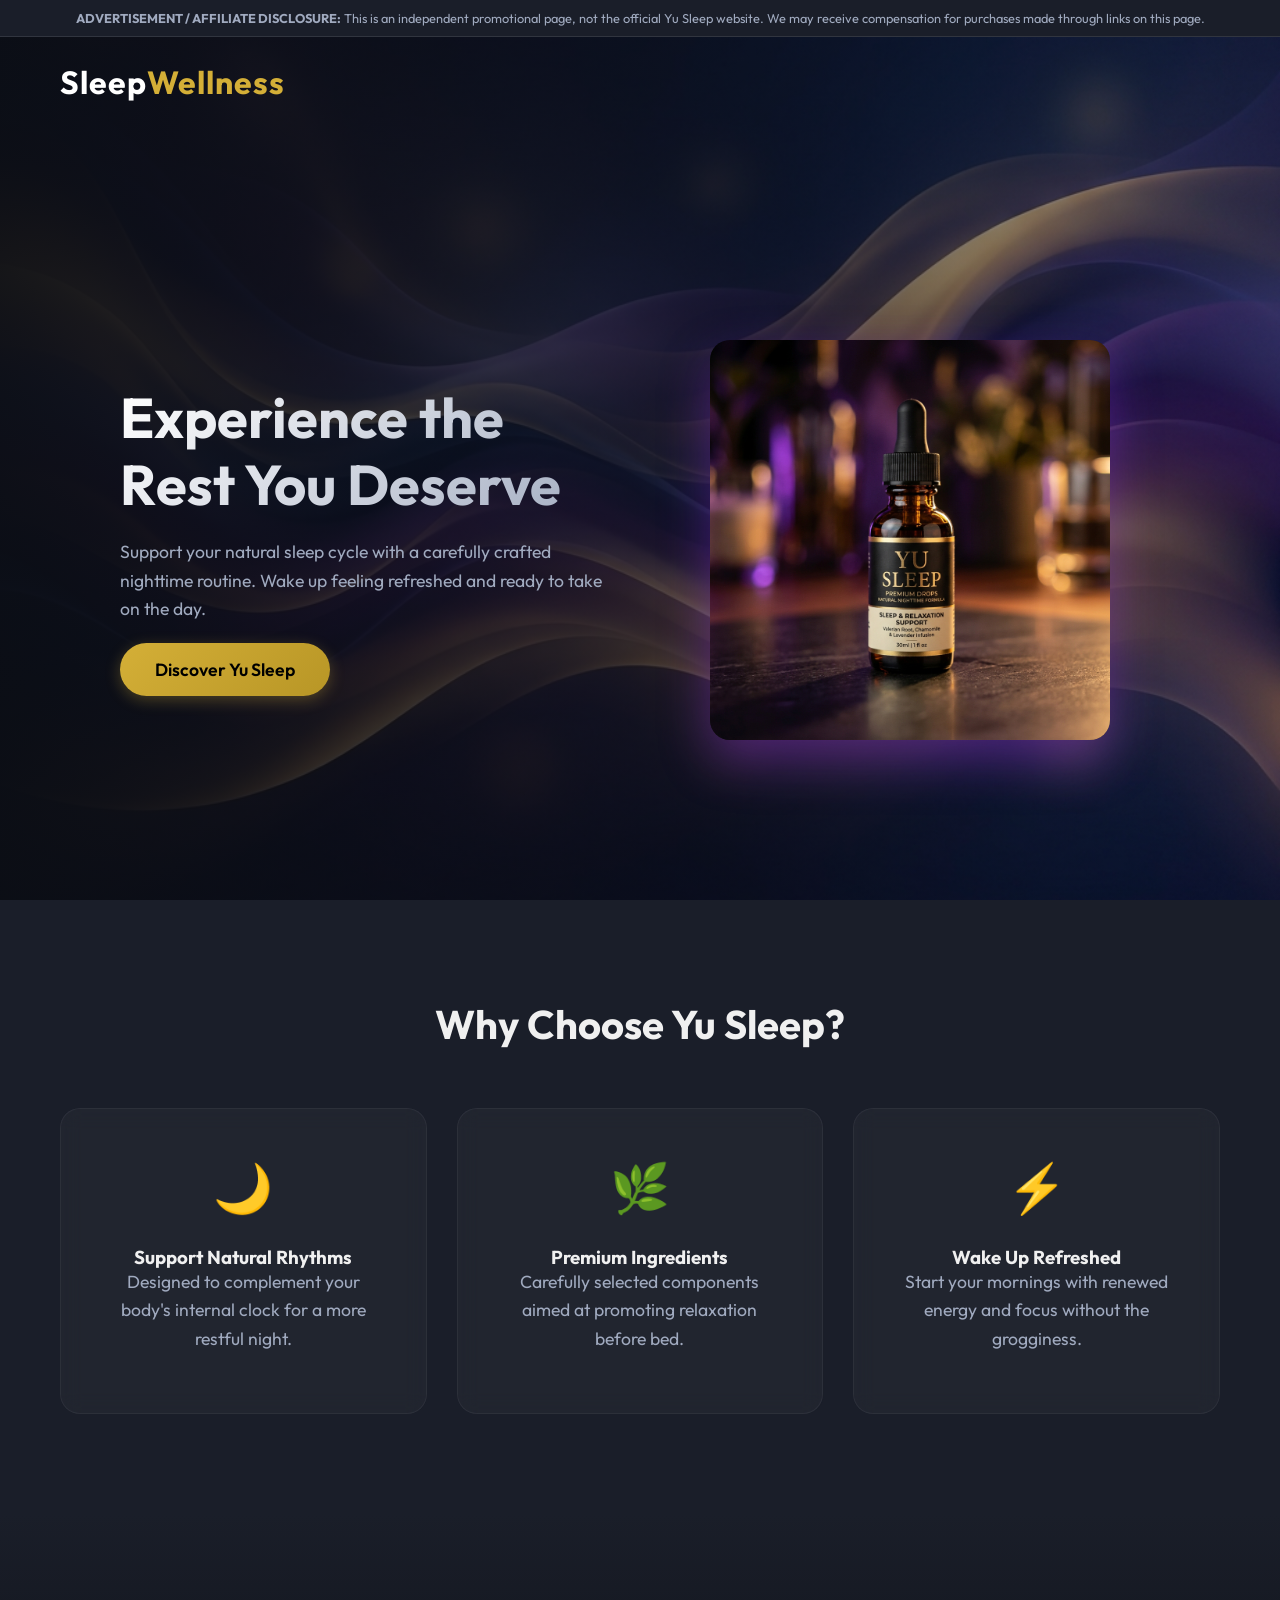
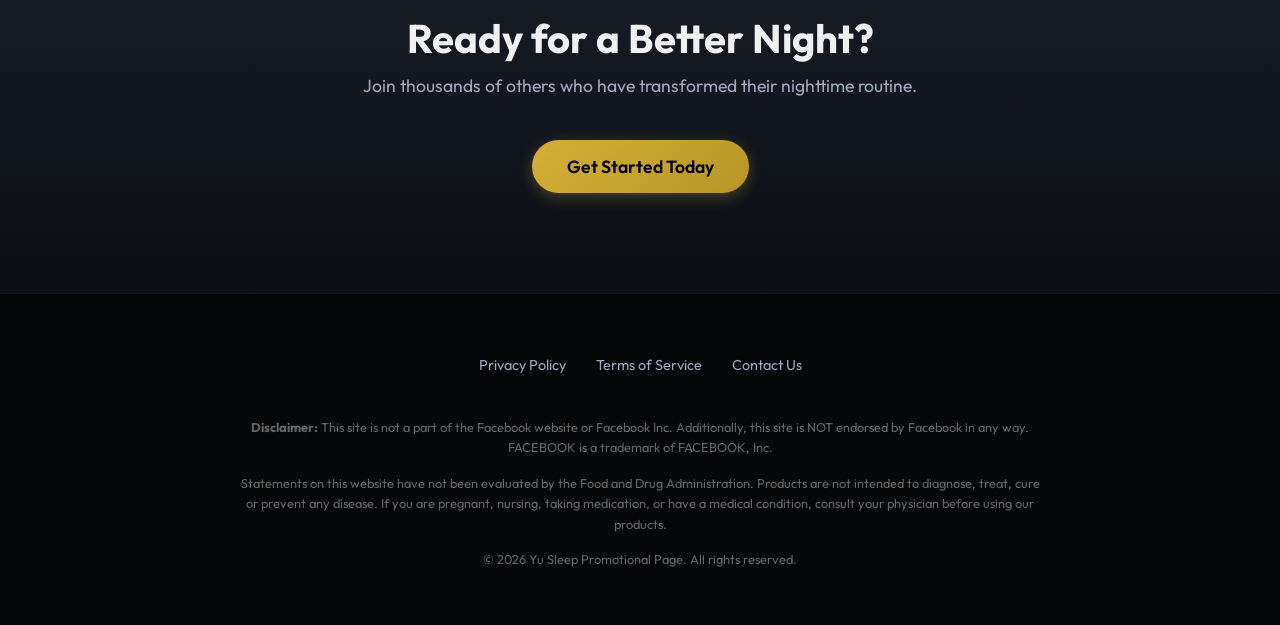
<file: index.html>
<!DOCTYPE html>
<html lang="en">
<head>
    <meta charset="UTF-8">
    <meta name="viewport" content="width=device-width, initial-scale=1.0">
    <title>Yu Sleep | Unlock Better Rest</title>
    <meta name="description" content="Discover the Yu Sleep routine. Support your body's natural sleep cycle.">
    <link rel="preconnect" href="https://fonts.googleapis.com">
    <link rel="preconnect" href="https://fonts.gstatic.com" crossorigin>
    <link href="https://fonts.googleapis.com/css2?family=Outfit:wght@300;400;600;700&display=swap" rel="stylesheet">
    <link rel="stylesheet" href="style.css">
</head>
<body>
    <div class="header-wrapper" style="position: absolute; top: 0; left: 0; width: 100%; z-index: 10;">
        <!-- Advertorial/Affiliate Disclaimer Top Bar -->
        <div style="background-color: #1a1e29; color: var(--text-secondary); text-align: center; padding: 8px; font-size: 0.8rem; border-bottom: 1px solid rgba(255,255,255,0.1); width: 100%;">
            <strong>ADVERTISEMENT / AFFILIATE DISCLOSURE:</strong> This is an independent promotional page, not the official Yu Sleep website. We may receive compensation for purchases made through links on this page.
        </div>

        <!-- Navigation -->
        <nav class="navbar" style="position: relative; top: 0;">
            <div class="container">
                <div class="logo">Sleep<span>Wellness</span></div>
            </div>
        </nav>
    </div>

    <!-- Modal -->

    <div id="affiliateModal" class="modal-overlay">
        <div class="modal-content">
            <button class="close-modal" aria-label="Close modal">&times;</button>
            <div class="modal-header">
                <h2>Join the Waitlist</h2>
            </div>
            <div class="modal-body">
                <p>Due to high demand, we are currently updating our inventory and partner links.</p>
                <p>Enter your email below to get notified the moment <strong>Yu Sleep</strong> is available again!</p>
                <form id="waitlist-form" style="margin-top: 20px; display: flex; flex-direction: column; gap: 15px;">
                    <input type="email" placeholder="Enter your best email..." required style="padding: 15px; border-radius: 8px; border: 1px solid rgba(255, 255, 255, 0.2); background: rgba(0,0,0,0.3); color: #fff; font-size: 1rem; width: 100%;">
                    <button type="submit" class="btn-primary" style="width: 100%;">Notify Me</button>
                </form>
                <p id="success-msg" style="display: none; color: #4ade80; margin-top: 15px; text-align: center;">Thanks! We'll notify you as soon as it's ready.</p>
            </div>
        </div>
    </div>

    <!-- Hero Section -->
    <header class="hero">
        <div class="hero-bg-overlay"></div>
        <div class="container hero-content">
            <div class="hero-text">
                <h1>Experience the Rest You Deserve</h1>
                <p>Support your natural sleep cycle with a carefully crafted nighttime routine. Wake up feeling refreshed and ready to take on the day.</p>
                <button class="btn-primary affiliate-link" data-url="https://getyusleep.com/?hopId=3e3ca6de-b402-4f65-90e4-1c42e2bbb28d">Discover Yu Sleep</button>
            </div>
            <div class="hero-image">
                <img src="assets/product_mockup.png" alt="Yu Sleep Bottle">
            </div>
        </div>
    </header>

    <!-- Benefits Section -->
    <section class="benefits">
        <div class="container">
            <h2 class="section-title">Why Choose Yu Sleep?</h2>
            <div class="benefits-grid">
                <div class="benefit-card">
                    <div class="icon">🌙</div>
                    <h3>Support Natural Rhythms</h3>
                    <p>Designed to complement your body's internal clock for a more restful night.</p>
                </div>
                <div class="benefit-card">
                    <div class="icon">🌿</div>
                    <h3>Premium Ingredients</h3>
                    <p>Carefully selected components aimed at promoting relaxation before bed.</p>
                </div>
                <div class="benefit-card">
                    <div class="icon">⚡</div>
                    <h3>Wake Up Refreshed</h3>
                    <p>Start your mornings with renewed energy and focus without the grogginess.</p>
                </div>
            </div>
        </div>
    </section>

    <!-- CTA Section -->
    <section class="cta-section">
        <div class="container">
            <h2>Ready for a Better Night?</h2>
            <p>Join thousands of others who have transformed their nighttime routine.</p>
            <button class="btn-primary affiliate-link" data-url="https://getyusleep.com/?hopId=3e3ca6de-b402-4f65-90e4-1c42e2bbb28d">Get Started Today</button>
        </div>
    </section>

    <!-- Footer (Google Ads Compliant) -->
    <footer class="footer">
        <div class="container">
            <div class="footer-links">
                <a href="privacy.html">Privacy Policy</a>
                <a href="terms.html">Terms of Service</a>
                <a href="contact.html">Contact Us</a>
            </div>
            <div class="disclaimer">
                <p><strong>Disclaimer:</strong> This site is not a part of the Facebook website or Facebook Inc. Additionally, this site is NOT endorsed by Facebook in any way. FACEBOOK is a trademark of FACEBOOK, Inc.</p>
                <p>Statements on this website have not been evaluated by the Food and Drug Administration. Products are not intended to diagnose, treat, cure or prevent any disease. If you are pregnant, nursing, taking medication, or have a medical condition, consult your physician before using our products.</p>
                <p>&copy; 2026 Yu Sleep Promotional Page. All rights reserved.</p>
            </div>
        </div>
    </footer>

    <script src="script.js"></script>
</body>
</html>
</file>
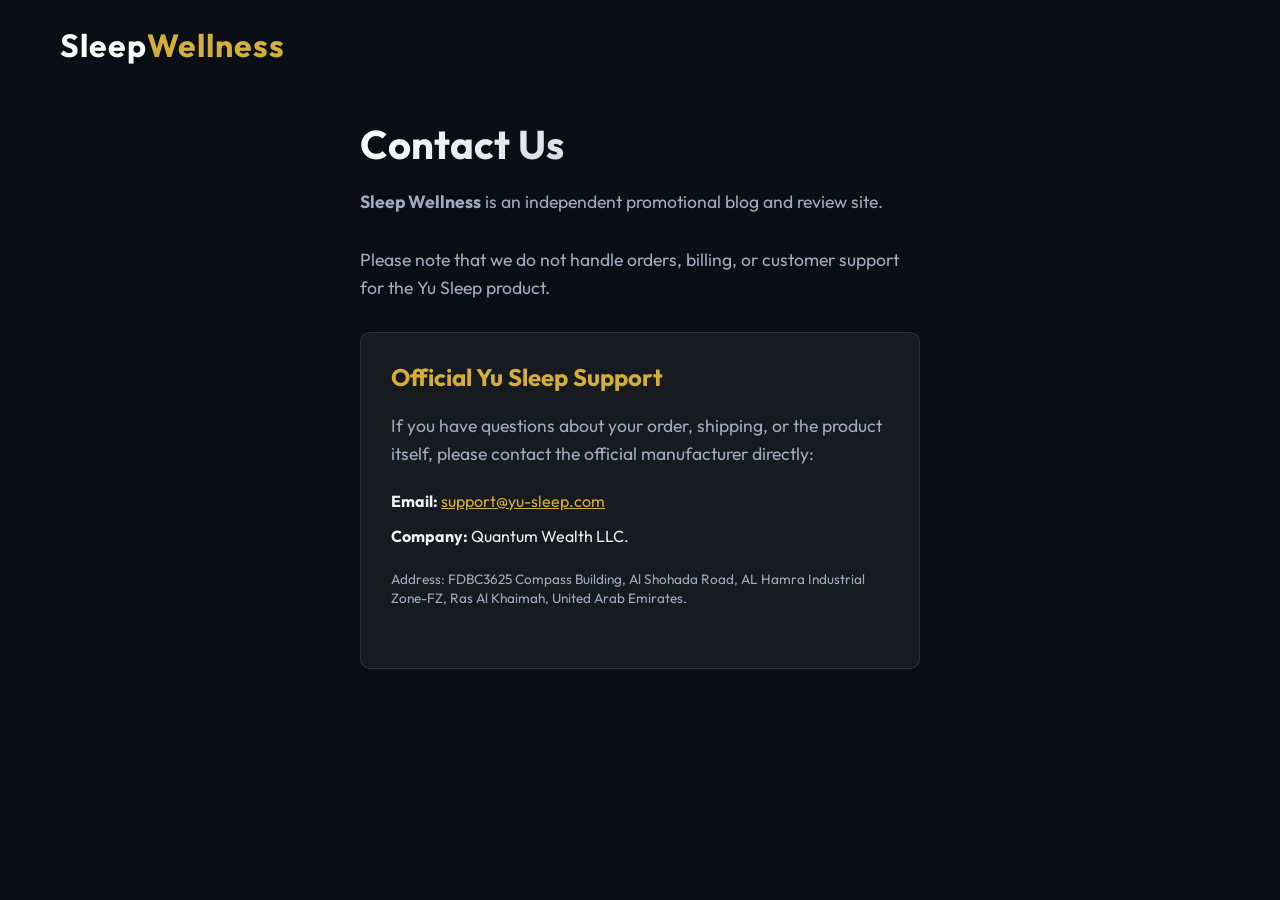
<file: contact.html>
<!DOCTYPE html>
<html lang="en">
<head>
    <meta charset="UTF-8">
    <meta name="viewport" content="width=device-width, initial-scale=1.0">
    <title>Contact Us - Sleep Wellness</title>
    <link href="https://fonts.googleapis.com/css2?family=Outfit:wght@300;400;600;700&display=swap" rel="stylesheet">
    <link rel="stylesheet" href="style.css">
    <style>
        .page-content { padding: 120px 20px 60px; max-width: 600px; margin: 0 auto; }
        .page-content h1 { font-size: 2.5rem; margin-bottom: 20px; }
        .page-content p { margin-bottom: 30px; }
        
        .contact-form {
            display: flex;
            flex-direction: column;
            gap: 20px;
        }
        
        .contact-form input,
        .contact-form textarea {
            width: 100%;
            padding: 15px;
            border-radius: 8px;
            border: 1px solid rgba(255, 255, 255, 0.2);
            background: rgba(0,0,0,0.3);
            color: #fff;
            font-size: 1rem;
            font-family: inherit;
        }
        
        .contact-form textarea {
            resize: vertical;
            min-height: 150px;
        }
    </style>
</head>
<body>
    <nav class="navbar">
        <div class="container">
            <a href="index.html" class="logo" style="text-decoration:none;">Sleep<span>Wellness</span></a>
        </div>
    </nav>
    <main class="page-content">
        <h1>Contact Us</h1>
        <p><strong>Sleep Wellness</strong> is an independent promotional blog and review site.</p>
        <p>Please note that we do not handle orders, billing, or customer support for the Yu Sleep product.</p>
        
        <div style="background: rgba(255,255,255,0.05); padding: 30px; border-radius: 10px; margin-top: 30px; border: 1px solid rgba(255,255,255,0.1);">
            <h2 style="margin-top: 0; font-size: 1.5rem; color: var(--accent-color);">Official Yu Sleep Support</h2>
            <p style="margin-bottom: 20px;">If you have questions about your order, shipping, or the product itself, please contact the official manufacturer directly:</p>
            <ul style="list-style: none; padding: 0; margin-bottom: 20px;">
                <li style="margin-bottom: 10px;"><strong>Email:</strong> <a href="mailto:support@yu-sleep.com" style="color: var(--accent-color);">support@yu-sleep.com</a></li>
                <li><strong>Company:</strong> Quantum Wealth LLC.</li>
            </ul>
            <p style="font-size: 0.85rem; color: var(--text-secondary); line-height: 1.4;">
                Address: FDBC3625 Compass Building, Al Shohada Road, AL Hamra Industrial Zone-FZ, Ras Al Khaimah, United Arab Emirates.
            </p>
        </div>
    </main>
</body>
</html>
</file>
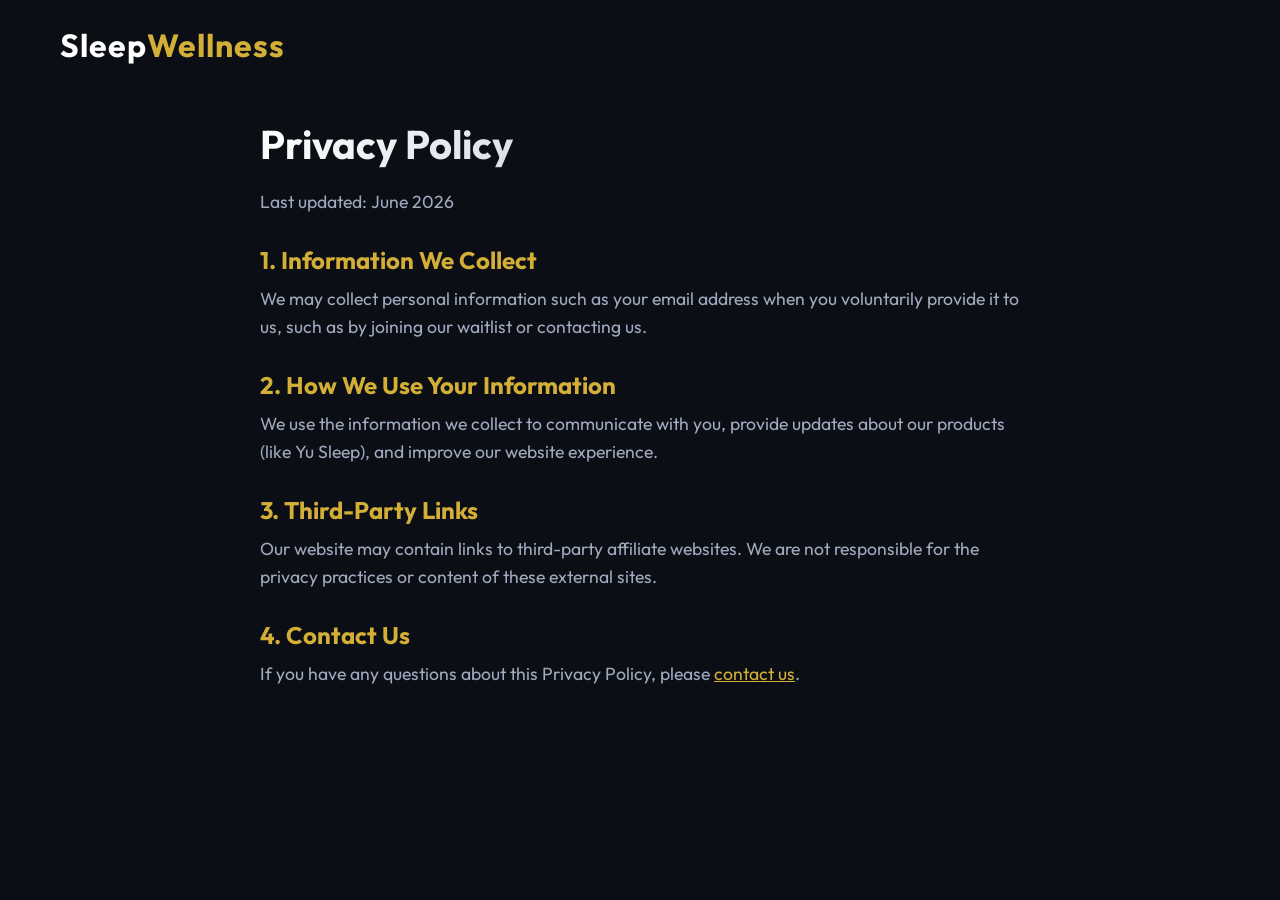
<file: privacy.html>
<!DOCTYPE html>
<html lang="en">
<head>
    <meta charset="UTF-8">
    <meta name="viewport" content="width=device-width, initial-scale=1.0">
    <title>Privacy Policy - Sleep Wellness</title>
    <link href="https://fonts.googleapis.com/css2?family=Outfit:wght@300;400;600;700&display=swap" rel="stylesheet">
    <link rel="stylesheet" href="style.css">
    <style>
        .page-content { padding: 120px 20px 60px; max-width: 800px; margin: 0 auto; }
        .page-content h1 { font-size: 2.5rem; margin-bottom: 20px; }
        .page-content h2 { font-size: 1.5rem; margin-top: 30px; margin-bottom: 10px; color: var(--accent-color); }
        .page-content p { margin-bottom: 15px; }
    </style>
</head>
<body>
    <nav class="navbar">
        <div class="container">
            <a href="index.html" class="logo" style="text-decoration:none;">Sleep<span>Wellness</span></a>
        </div>
    </nav>
    <main class="page-content">
        <h1>Privacy Policy</h1>
        <p>Last updated: June 2026</p>
        
        <h2>1. Information We Collect</h2>
        <p>We may collect personal information such as your email address when you voluntarily provide it to us, such as by joining our waitlist or contacting us.</p>
        
        <h2>2. How We Use Your Information</h2>
        <p>We use the information we collect to communicate with you, provide updates about our products (like Yu Sleep), and improve our website experience.</p>
        
        <h2>3. Third-Party Links</h2>
        <p>Our website may contain links to third-party affiliate websites. We are not responsible for the privacy practices or content of these external sites.</p>
        
        <h2>4. Contact Us</h2>
        <p>If you have any questions about this Privacy Policy, please <a href="contact.html" style="color:var(--accent-color);">contact us</a>.</p>
    </main>
</body>
</html>
</file>
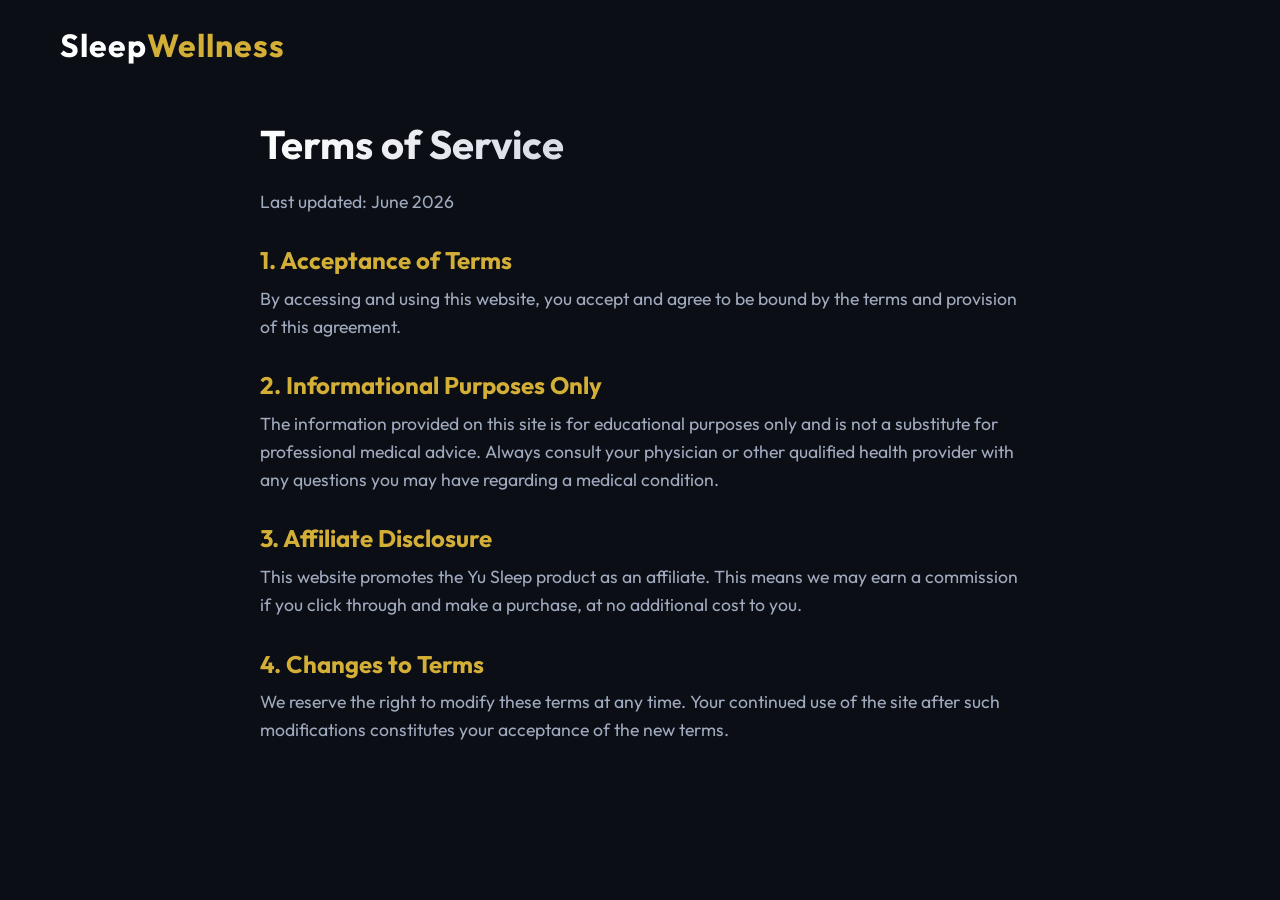
<file: terms.html>
<!DOCTYPE html>
<html lang="en">
<head>
    <meta charset="UTF-8">
    <meta name="viewport" content="width=device-width, initial-scale=1.0">
    <title>Terms of Service - Sleep Wellness</title>
    <link href="https://fonts.googleapis.com/css2?family=Outfit:wght@300;400;600;700&display=swap" rel="stylesheet">
    <link rel="stylesheet" href="style.css">
    <style>
        .page-content { padding: 120px 20px 60px; max-width: 800px; margin: 0 auto; }
        .page-content h1 { font-size: 2.5rem; margin-bottom: 20px; }
        .page-content h2 { font-size: 1.5rem; margin-top: 30px; margin-bottom: 10px; color: var(--accent-color); }
        .page-content p { margin-bottom: 15px; }
    </style>
</head>
<body>
    <nav class="navbar">
        <div class="container">
            <a href="index.html" class="logo" style="text-decoration:none;">Sleep<span>Wellness</span></a>
        </div>
    </nav>
    <main class="page-content">
        <h1>Terms of Service</h1>
        <p>Last updated: June 2026</p>
        
        <h2>1. Acceptance of Terms</h2>
        <p>By accessing and using this website, you accept and agree to be bound by the terms and provision of this agreement.</p>
        
        <h2>2. Informational Purposes Only</h2>
        <p>The information provided on this site is for educational purposes only and is not a substitute for professional medical advice. Always consult your physician or other qualified health provider with any questions you may have regarding a medical condition.</p>
        
        <h2>3. Affiliate Disclosure</h2>
        <p>This website promotes the Yu Sleep product as an affiliate. This means we may earn a commission if you click through and make a purchase, at no additional cost to you.</p>
        
        <h2>4. Changes to Terms</h2>
        <p>We reserve the right to modify these terms at any time. Your continued use of the site after such modifications constitutes your acceptance of the new terms.</p>
    </main>
</body>
</html>
</file>
<file: style.css>
:root {
    --primary-bg: #0b0e14;
    --secondary-bg: #1a1e29;
    --accent-color: #d4af37; /* Gold */
    --accent-hover: #f1c40f;
    --text-primary: #f0f0f0;
    --text-secondary: #a0aabf;
    --purple-glow: rgba(138, 43, 226, 0.4);
}

* {
    margin: 0;
    padding: 0;
    box-sizing: border-box;
    font-family: 'Outfit', sans-serif;
}

body {
    background-color: var(--primary-bg);
    color: var(--text-primary);
    line-height: 1.6;
    overflow-x: hidden;
}

.container {
    max-width: 1200px;
    margin: 0 auto;
    padding: 0 20px;
}

/* Typography */
h1, h2, h3 {
    line-height: 1.2;
    font-weight: 700;
}

h1 {
    font-size: 3.5rem;
    background: linear-gradient(135deg, #fff, var(--text-secondary));
    -webkit-background-clip: text;
    -webkit-text-fill-color: transparent;
    margin-bottom: 20px;
}

h2 {
    font-size: 2.5rem;
    margin-bottom: 20px;
}

p {
    color: var(--text-secondary);
    font-size: 1.1rem;
    margin-bottom: 20px;
}

/* Navigation */
.navbar {
    padding: 20px 0;
    position: absolute;
    width: 100%;
    z-index: 10;
}

.logo {
    font-size: 2rem;
    font-weight: 700;
    color: #fff;
    letter-spacing: 1px;
}

.logo span {
    color: var(--accent-color);
}

/* Buttons */
.btn-primary {
    background: linear-gradient(135deg, var(--accent-color), #b89626);
    color: #000;
    border: none;
    padding: 15px 35px;
    font-size: 1.1rem;
    font-weight: 600;
    border-radius: 30px;
    cursor: pointer;
    transition: all 0.3s ease;
    box-shadow: 0 4px 15px rgba(212, 175, 55, 0.3);
}

.btn-primary:hover {
    transform: translateY(-2px);
    box-shadow: 0 6px 20px rgba(212, 175, 55, 0.5);
    background: linear-gradient(135deg, var(--accent-hover), var(--accent-color));
}

/* Hero Section */
.hero {
    position: relative;
    min-height: 100vh;
    display: flex;
    align-items: center;
    background: url('assets/hero_bg.png') no-repeat center center/cover;
    padding-top: 180px;
}

.hero-bg-overlay {
    position: absolute;
    top: 0;
    left: 0;
    width: 100%;
    height: 100%;
    background: linear-gradient(to right, rgba(11, 14, 20, 0.95) 0%, rgba(11, 14, 20, 0.7) 50%, rgba(11, 14, 20, 0.3) 100%);
    z-index: 1;
}

.hero-content {
    position: relative;
    z-index: 2;
    display: flex;
    align-items: center;
    justify-content: space-between;
    gap: 40px;
}

.hero-text {
    flex: 1;
    max-width: 600px;
    animation: fadeIn 1s ease-out forwards;
}

.hero-image {
    flex: 1;
    display: flex;
    justify-content: center;
    animation: float 6s ease-in-out infinite;
}

.hero-image img {
    max-width: 100%;
    width: 400px;
    border-radius: 20px;
    box-shadow: 0 20px 50px var(--purple-glow);
}

/* Benefits Section */
.benefits {
    padding: 100px 0;
    background-color: var(--secondary-bg);
    position: relative;
}

.section-title {
    text-align: center;
    margin-bottom: 60px;
}

.benefits-grid {
    display: grid;
    grid-template-columns: repeat(auto-fit, minmax(300px, 1fr));
    gap: 30px;
}

.benefit-card {
    background: rgba(255, 255, 255, 0.03);
    border: 1px solid rgba(255, 255, 255, 0.05);
    padding: 40px;
    border-radius: 20px;
    text-align: center;
    transition: transform 0.3s ease, box-shadow 0.3s ease;
    backdrop-filter: blur(10px);
}

.benefit-card:hover {
    transform: translateY(-10px);
    box-shadow: 0 10px 30px rgba(0, 0, 0, 0.5);
}

.benefit-card .icon {
    font-size: 3rem;
    margin-bottom: 20px;
}

/* CTA Section */
.cta-section {
    padding: 100px 0;
    text-align: center;
    background: linear-gradient(to bottom, var(--secondary-bg), var(--primary-bg));
}

.cta-section h2 {
    margin-bottom: 10px;
}

.cta-section p {
    margin-bottom: 40px;
    max-width: 600px;
    margin-inline: auto;
}

/* Footer */
.footer {
    background-color: #050608;
    padding: 60px 0 40px;
    border-top: 1px solid rgba(255, 255, 255, 0.05);
}

.footer-links {
    display: flex;
    justify-content: center;
    gap: 30px;
    margin-bottom: 40px;
}

.footer-links a {
    color: var(--text-secondary);
    text-decoration: none;
    transition: color 0.3s;
    font-size: 0.9rem;
}

.footer-links a:hover {
    color: var(--accent-color);
}

.disclaimer {
    text-align: center;
    max-width: 800px;
    margin: 0 auto;
}

.disclaimer p {
    font-size: 0.8rem;
    color: #666;
    margin-bottom: 15px;
}

/* Modal Overlay */
.modal-overlay {
    position: fixed;
    top: 0;
    left: 0;
    width: 100%;
    height: 100%;
    background-color: rgba(0, 0, 0, 0.8);
    display: flex;
    justify-content: center;
    align-items: center;
    z-index: 1000;
    opacity: 0;
    visibility: hidden;
    transition: all 0.3s ease;
    backdrop-filter: blur(5px);
}

.modal-overlay.active {
    opacity: 1;
    visibility: visible;
}

/* Modal Content */
.modal-content {
    background-color: var(--secondary-bg);
    padding: 40px;
    border-radius: 20px;
    width: 90%;
    max-width: 500px;
    position: relative;
    transform: scale(0.9);
    transition: transform 0.3s ease;
    box-shadow: 0 20px 50px rgba(0, 0, 0, 0.5);
    border: 1px solid rgba(255, 255, 255, 0.1);
}

.modal-overlay.active .modal-content {
    transform: scale(1);
}

.close-modal {
    position: absolute;
    top: 15px;
    right: 20px;
    background: transparent;
    border: none;
    color: var(--text-secondary);
    font-size: 2rem;
    cursor: pointer;
    transition: color 0.3s;
}

.close-modal:hover {
    color: #fff;
}

.modal-header h2 {
    margin-bottom: 15px;
    color: var(--accent-color);
}

.modal-body p {
    font-size: 1rem;
}

.modal-footer {
    margin-top: 30px;
    text-align: right;
}

/* Animations */
@keyframes float {
    0% { transform: translateY(0px); }
    50% { transform: translateY(-20px); }
    100% { transform: translateY(0px); }
}

@keyframes fadeIn {
    from { opacity: 0; transform: translateY(20px); }
    to { opacity: 1; transform: translateY(0); }
}

/* Responsive */
@media (max-width: 768px) {
    .hero-content {
        flex-direction: column;
        text-align: center;
        padding-top: 80px;
    }
    
    .hero-bg-overlay {
        background: rgba(11, 14, 20, 0.85);
    }
    
    h1 {
        font-size: 2.5rem;
    }
    
    .footer-links {
        flex-direction: column;
        align-items: center;
        gap: 15px;
    }
}
</file>
